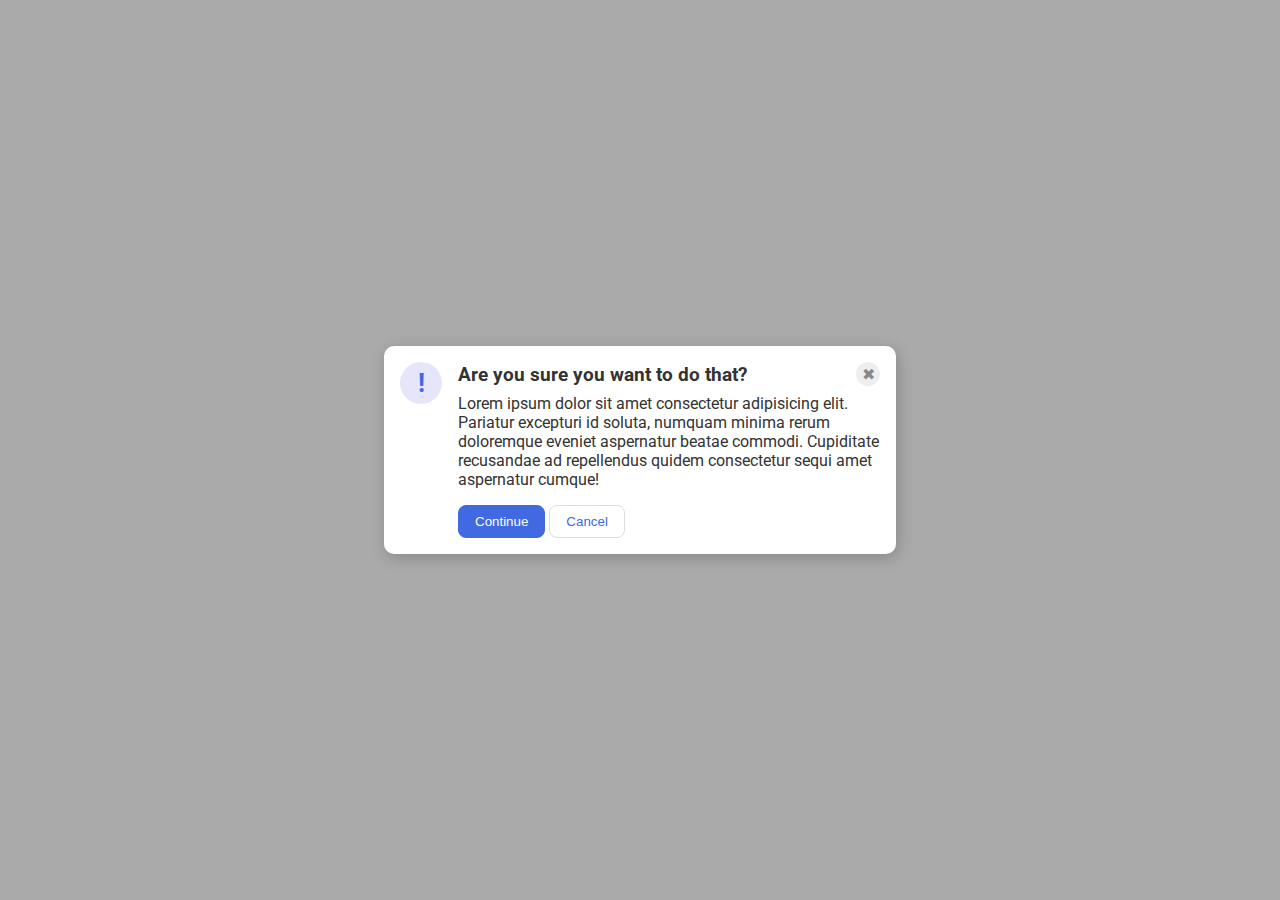
<file: flex/05-flex-modal/index.html>
<!DOCTYPE html>
<html lang="en">
  <head>
    <meta charset="UTF-8">
    <meta http-equiv="X-UA-Compatible" content="IE=edge">
    <meta name="viewport" content="width=device-width, initial-scale=1.0">
    <link rel="stylesheet" href="style.css">
    <title>Modal</title>
  </head>
  <body>
    <div class="modal">
      <div class="icon">!</div>
      <div class="modal-right"> 
        <div class="header">Are you sure you want to do that?
          <div class="close-button">✖</div>
        </div>
        <div class="text">Lorem ipsum dolor sit amet consectetur adipisicing elit. Pariatur excepturi id soluta, numquam minima rerum doloremque eveniet aspernatur beatae commodi. Cupiditate recusandae ad repellendus quidem consectetur sequi amet aspernatur cumque!</div>
        <button class="continue">Continue</button>
        <button class="cancel">Cancel</button>
      </div>
    </div>
  </body>
</html>
</file>
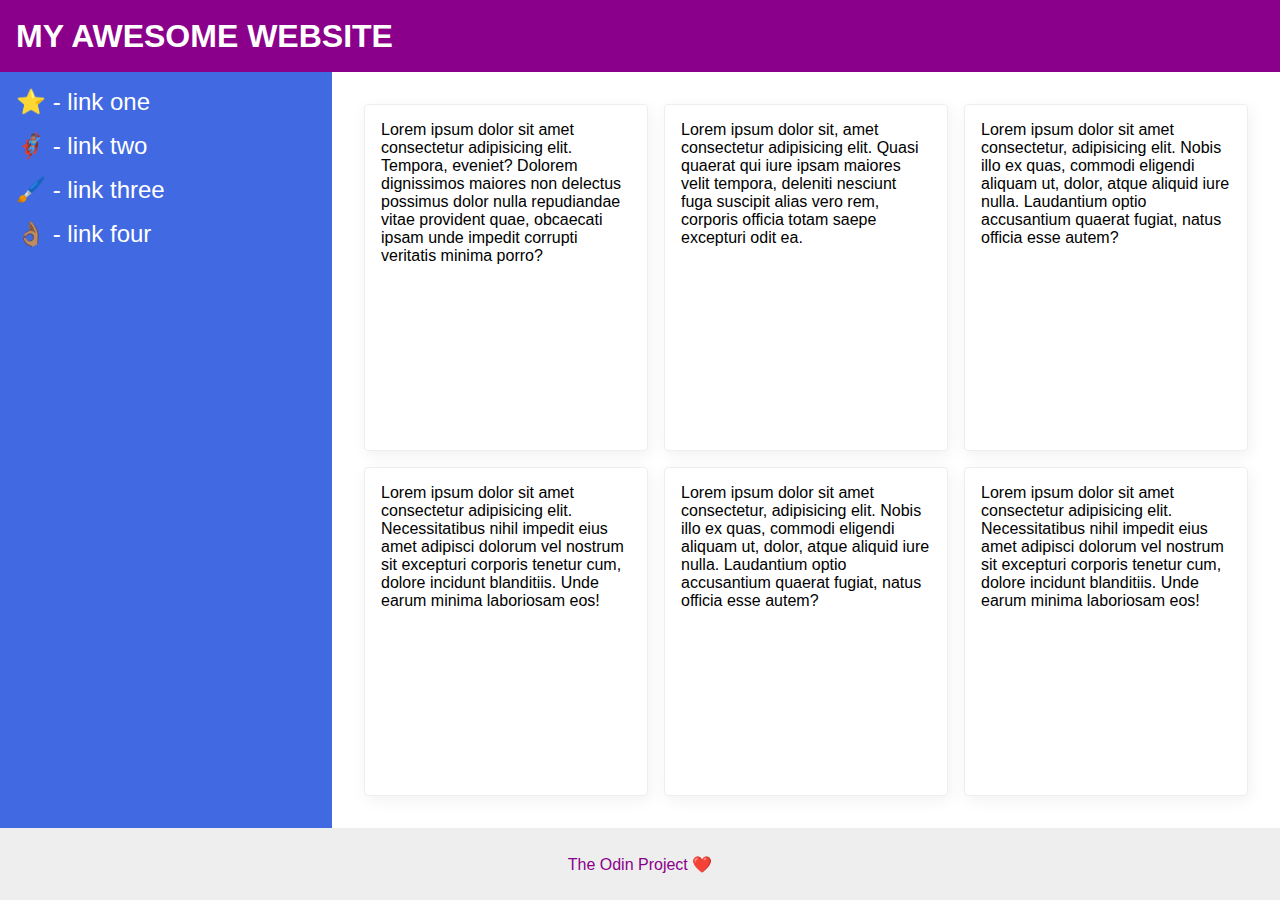
<file: flex/07-flex-layout-2/index.html>
<!DOCTYPE html>
<html lang="en">
  <head>
    <meta charset="UTF-8">
    <meta http-equiv="X-UA-Compatible" content="IE=edge">
    <meta name="viewport" content="width=device-width, initial-scale=1.0">
    <title>The Holy Grail</title>
    <link rel="stylesheet" href="style.css">
  </head>
  <body>
    <div class="header">
      MY AWESOME WEBSITE
    </div>
    
    <div class="content">
      <div class="sidebar">
        <ul>
          <li><a href="#">⭐ - link one</a></li>
          <li><a href="#">🦸🏽‍♂️ - link two</a></li>
          <li><a href="#">🖌️ - link three</a></li>
          <li><a href="#">👌🏽 - link four</a></li>
        </ul>
      </div>

      <div class="card-container">
        <div class="card">Lorem ipsum dolor sit amet consectetur adipisicing elit. Tempora, eveniet? Dolorem dignissimos maiores non delectus possimus dolor nulla repudiandae vitae provident quae, obcaecati ipsam unde impedit corrupti veritatis minima porro?</div>
        <div class="card">Lorem ipsum dolor sit, amet consectetur adipisicing elit. Quasi quaerat qui iure ipsam maiores velit tempora, deleniti nesciunt fuga suscipit alias vero rem, corporis officia totam saepe excepturi odit ea.</div>
        <div class="card">Lorem ipsum dolor sit amet consectetur, adipisicing elit. Nobis illo ex quas, commodi eligendi aliquam ut, dolor, atque aliquid iure nulla. Laudantium optio accusantium quaerat fugiat, natus officia esse autem?</div>
        <div class="card">Lorem ipsum dolor sit amet consectetur adipisicing elit. Necessitatibus nihil impedit eius amet adipisci dolorum vel nostrum sit excepturi corporis tenetur cum, dolore incidunt blanditiis. Unde earum minima laboriosam eos!</div>
        <div class="card">Lorem ipsum dolor sit amet consectetur, adipisicing elit. Nobis illo ex quas, commodi eligendi aliquam ut, dolor, atque aliquid iure nulla. Laudantium optio accusantium quaerat fugiat, natus officia esse autem?</div>
        <div class="card">Lorem ipsum dolor sit amet consectetur adipisicing elit. Necessitatibus nihil impedit eius amet adipisci dolorum vel nostrum sit excepturi corporis tenetur cum, dolore incidunt blanditiis. Unde earum minima laboriosam eos!</div>
      </div>
    </div>
    
    <div class="footer">
      The Odin Project ❤️
    </div>
  </body>
</html>
</file>
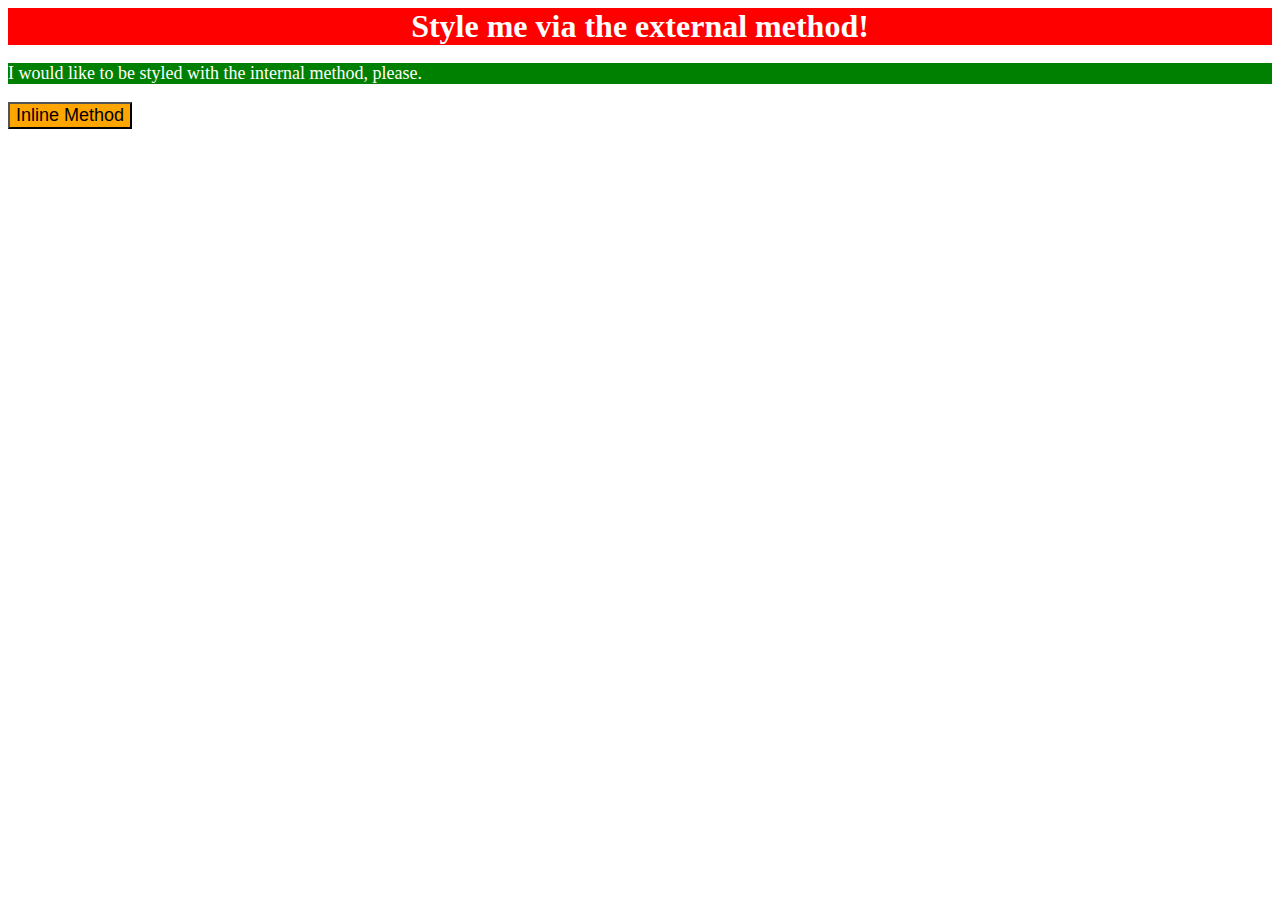
<file: foundations/01-css-methods/index.html>
<!DOCTYPE html>
<html lang="en">
  <head>
    <meta charset="UTF-8">
    <meta http-equiv="X-UA-Compatible" content="IE=edge">
    <meta name="viewport" content="width=device-width, initial-scale=1.0">
    <title>Methods for Adding CSS</title>
    <link rel="stylesheet" href="style.css"/>
    <style>
      p{
        background-color: green;
        color: white;
        font-size: 18px;
      }
    </style>
  </head>
  <body>
    <div>Style me via the external method!</div>
    <p>I would like to be styled with the internal method, please.</p>
    <button style="background-color: orange; font-size: 18px;">Inline Method</button>
  </body>
</html>
</file>
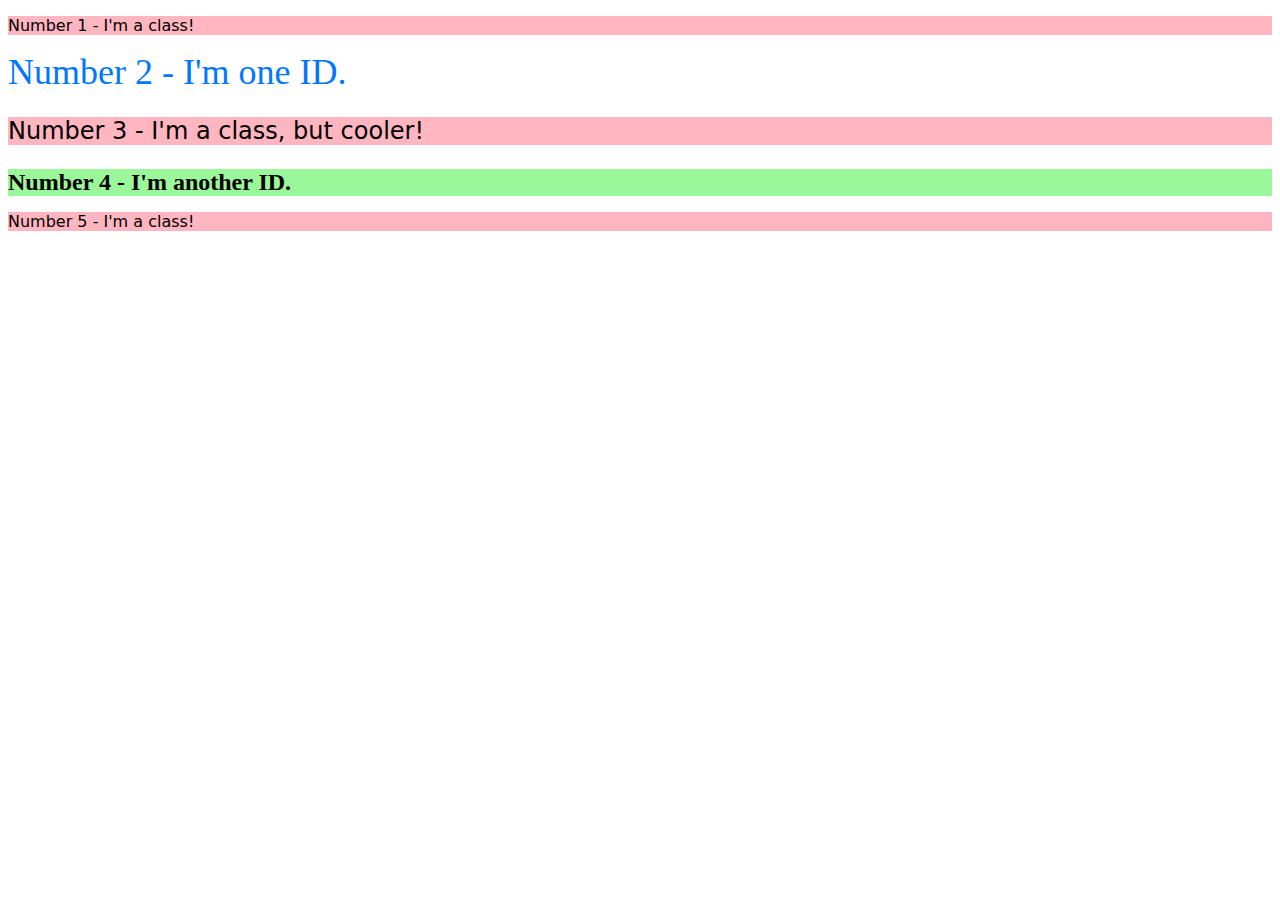
<file: foundations/02-class-id-selectors/index.html>
<!DOCTYPE html>
<html lang="en">
  <head>
    <meta charset="UTF-8">
    <meta http-equiv="X-UA-Compatible" content="IE=edge">
    <meta name="viewport" content="width=device-width, initial-scale=1.0">
    <title>Class and ID Selectors</title>
    <link rel="stylesheet" href="style.css">
  </head>
  <body>
    <p class="odd_number">Number 1 - I'm a class!</p>
    <div id="blue_div">Number 2 - I'm one ID.</div>
    <p class="odd_number cooler">Number 3 - I'm a class, but cooler!</p>
    <div id="green_div">Number 4 - I'm another ID.</div>
    <p class="odd_number">Number 5 - I'm a class!</p>
  </body>
</html>
</file>
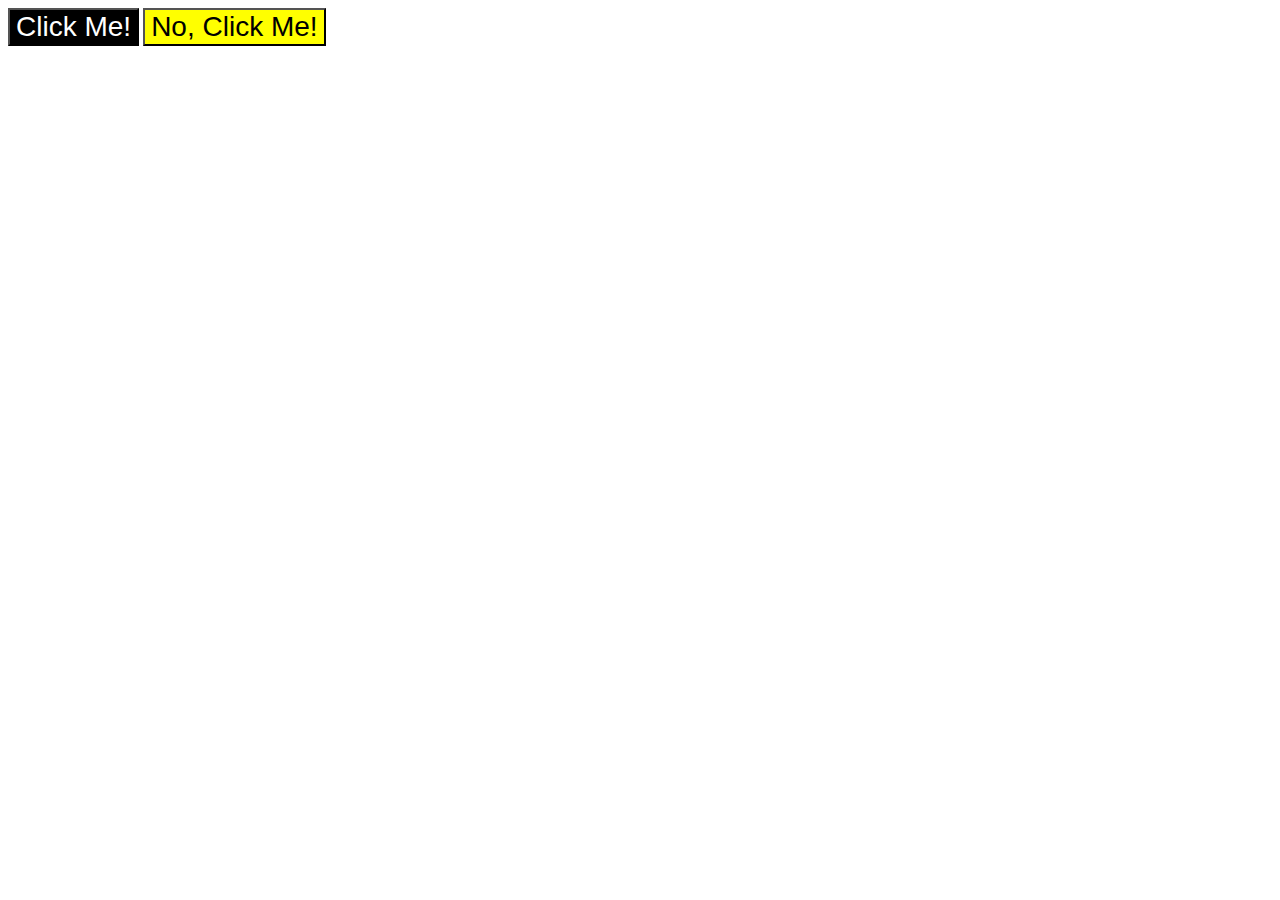
<file: foundations/03-grouping-selectors/index.html>
<!DOCTYPE html>
<html lang="en">
  <head>
    <meta charset="UTF-8">
    <meta http-equiv="X-UA-Compatible" content="IE=edge">
    <meta name="viewport" content="width=device-width, initial-scale=1.0">
    <title>Grouping Selectors</title>
    <link rel="stylesheet" href="style.css">
  </head>
  <body>
    <button class="first">Click Me!</button>
    <button class="second">No, Click Me!</button>
  </body>
</html>
</file>
<file: flex/05-flex-modal/style.css>
@import url('https://fonts.googleapis.com/css2?family=Roboto:wght@400;700&display=swap');

html, body {
  height: 100%;
}

body {
  font-family: Roboto, sans-serif;
  margin: 0;
  background: #aaa;
  color: #333;
  /* I'll give you this one for free lol */
  display: flex;
  align-items: center;
  justify-content: center;
}

.modal {
  background: white;
  width: 480px;
  border-radius: 10px;
  box-shadow: 2px 4px 16px rgba(0,0,0,.2);

  /* solution */
  display: flex;
  padding: 16px;
  gap: 16px;
}

.icon {
  color: royalblue;
  font-size: 26px;
  font-weight: 700;
  background: lavender;
  width: 42px;
  height: 42px;
  border-radius: 50%;
  display: flex;
  align-items: center;
  justify-content: center;
}

.close-button {
  background: #eee;
  border-radius: 50%;
  color: #888;
  font-weight: 400;
  font-size: 16px;
  height: 24px;
  width: 24px;
  display: flex;
  align-items: center;
  justify-content: center;
}

button {
  padding: 8px 16px;
  border-radius: 8px;
}

button.continue {
  background: royalblue;
  border: 1px solid royalblue;
  color: white;
}

button.cancel {
  background: white;
  border: 1px solid #ddd;
  color: royalblue;
}

.header {
  display: flex;
  align-items: center;
  justify-content: space-between;
  font-size:larger;
  font-weight: bold;
  margin-bottom: 8px;
}

.icon {
  flex-shrink: 0;
}

.text {
  margin-bottom: 16px;
}
</file>
<file: flex/07-flex-layout-2/style.css>
body {
  font-family: -apple-system, BlinkMacSystemFont, 'Segoe UI', Roboto, Oxygen, Ubuntu, Cantarell, 'Open Sans', 'Helvetica Neue', sans-serif;
  margin: 0;
  min-height: 100vh;

  /* solution */
  display: flex;
  flex-direction: column;
}

.header {
  height: 72px;
  background: darkmagenta;
  color: white;

  /* Solution */
  font-size: 32px;
  font-weight: 900;
  padding: 0 16px;
  align-items: center;
  display: flex;
}

.footer {
  height: 72px;
  background: #eee;
  color: darkmagenta;

  /* solution */
  display: flex;
  align-items: center;
  justify-content: center;
}

.sidebar {
  width: 300px;
  background: royalblue;

  /* solution */
  flex-shrink: 0;
  padding: 16px;
}

.card {
  border: 1px solid #eee;
  box-shadow: 2px 4px 16px rgba(0,0,0,.06);
  border-radius: 4px;

  /* solution */
  width: 250px;
  padding: 16px;
}

.content {
  display: flex;
  flex: 1;
}

ul{
  margin: 0;
  padding: 0;
  list-style: none;
}

ul a{
  text-decoration: none;
  color: white;
  font-size: 24px;
}

.card-container{
  display: flex;
  flex-wrap: wrap;
  padding: 32px;
  gap: 16px;
  justify-content: center;
}

li{
  margin-bottom: 16px;
}
</file>
<file: foundations/01-css-methods/style.css>
div{
    background-color: red;
    color: white;
    font-size: 32px;
    text-align: center;
    font-weight: bold;
}
</file>
<file: foundations/02-class-id-selectors/style.css>
.odd_number{
    background-color: rgb(255, 182, 193);
    font-family: Verdana, "DejaVu Sans", sans-serif;

}

#blue_div{
    color: rgb(0, 119, 255);
    font-size: 36px;
}

.cooler{
    font-size: 24px;
}

#green_div{
    background-color: rgb(154, 247, 154);
    font-size: 24px;
    font-weight: bold;
}
</file>
<file: foundations/03-grouping-selectors/style.css>
.first, 
.second{
    font-size: 28px;
    font-family: Helvetica, "Times New Roman", sans-serif;
}

.first{
    background-color: #000000;
    color: rgb(255, 255, 255);
}

.second{
    background-color: hsl(60, 100%, 50%);
}
</file>
